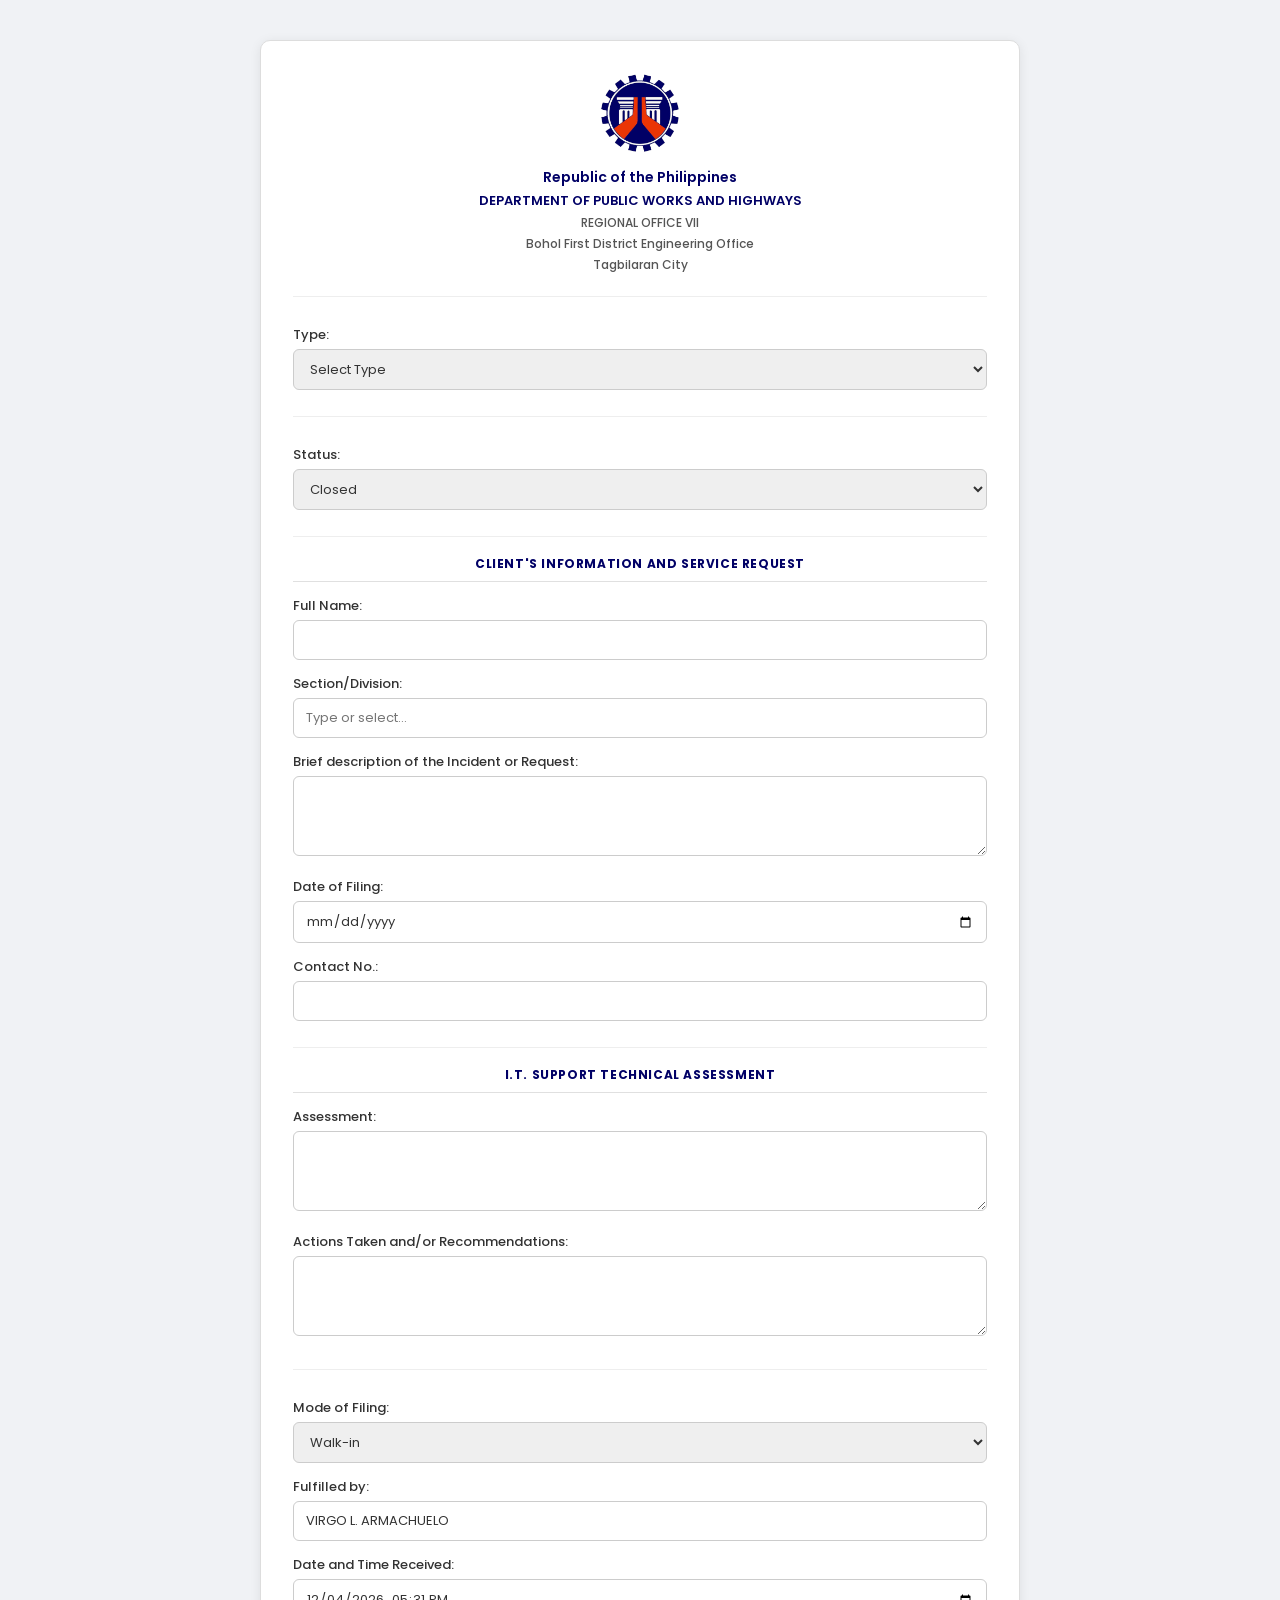
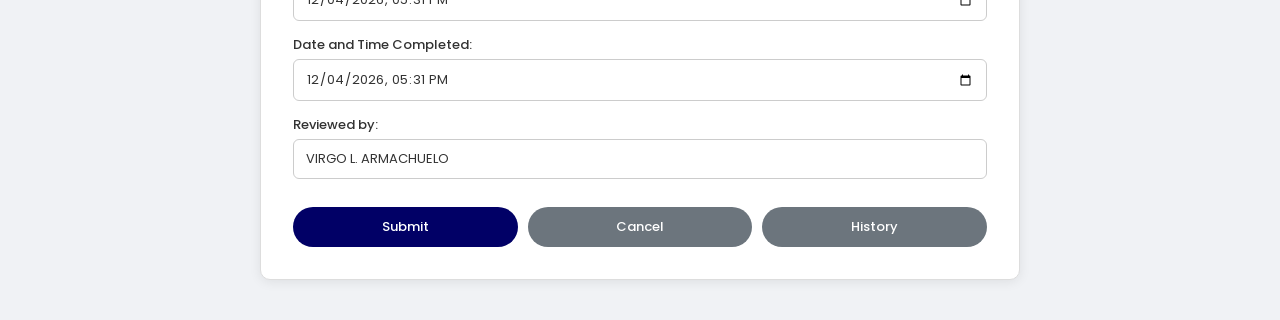
<file: Contents/form.html>
<!DOCTYPE html>
<html lang="en">

<head>
   <meta charset="UTF-8">
   <meta name="viewport" content="width=device-width, initial-scale=1.0">
   <title>Job Sheet Form</title>
   <link rel="stylesheet" href="../styles/form.css">
   <script src="https://code.jquery.com/jquery-3.6.0.min.js"></script>
</head>

<body>
   <div class="form-container">
      <form id="job-sheet-form" method="post">
         <img src="../image/logo.png" alt="Logo" class="logo">
         <h1>Republic of the Philippines</h1>
         <h2>DEPARTMENT OF PUBLIC WORKS AND HIGHWAYS</h2>
         <h3>REGIONAL OFFICE VII</h3>
         <h4>Bohol First District Engineering Office</h4>
         <h5>Tagbilaran City</h5>

         <div class="section">
            <label for="type">Type:</label>
            <select id="type" name="type" required>
               <option value="">Select Type</option>
               <option value="Hardware">Hardware</option>
               <option value="Software">Software</option>
            </select>
         </div>

         <!-- New Status Section -->
         <div class="section">
            <label for="status">Status:</label>
            <select id="status" name="status" required>
               <option value="Closed">Closed</option>
               <option value="Open">Open</option>
            </select>
         </div>

         <div class="section">
            <h6>CLIENT'S INFORMATION and SERVICE REQUEST</h6>
            <label for="full_name">Full Name:</label>
            <input type="text" id="full_name" name="full_name" required>

            <label for="section_division">Section/Division:</label>
            <input type="text" id="section_division" name="section_division" list="sectionList"
               placeholder="Type or select..." required>
            <datalist id="sectionList">
               <option value="Maintenance Section (MS)">
               <option value="MS - Maintenance Management Unit">
               <option value="MS - Equipment Services Unit">
               <option value="Construction Section (CS)">
               <option value="CS - Contract Management Unit">
               <option value="CS - Contract Claims Unit">
               <option value="CS - Monitoring & Evaluation Unit">
               <option value="Quality Assurance Section (QAS)">
               <option value="QAS - Quality Implementation Unit">
               <option value="QAS - Materials Testing Unit">
               <option value="Finance Section (FS)">
               <option value="FS - Accounting Unit">
               <option value="FS - Budget Unit">
               <option value="Administrative Section (ADMIN)">
               <option value="ADMIN - Human Resource Management & Development Unit">
               <option value="ADMIN - Records Management Unit">
               <option value="ADMIN - Supply & Property Unit">
               <option value="ADMIN - Cash Unit">
               <option value="ADMIN - General Services Unit">
               <option value="Planning and Design Section (PDS)">
               <option value="PDS - Planning Unit">
               <option value="PDS - Highways Design Unit">
               <option value="PDS - Bridges & Other Public Works Design Unit">
               <option value="PDS - Engineering Surveys & Investigation Unit">
               <option value="PDS - Environmental, Social & Row Unit">
               <option value="Procurement Staff">
               <option value="Information & Communication Technology Staff">
               <option value="Public Information Staff">
               <option value="Support Staff">
               <option value="Office of the Assistant District Engineer">
               <option value="Office of the District Engineer">
            </datalist>

            <label for="description">Brief description of the Incident or Request:</label>
            <textarea id="description" name="description" required></textarea>

            <label for="date_of_filing">Date of Filing:</label>
            <input type="date" id="date_of_filing" name="date_of_filing" required>

            <label for="contact_no">Contact No.:</label>
            <input type="text" id="contact_no" name="contact_no" required>
         </div>

         <div class="section">
            <h6>I.T. SUPPORT TECHNICAL ASSESSMENT</h6>

            <div id="hardware_fields" style="display: none;">
               <label for="hardware_type">Hardware Type:</label>
               <div>
                  <input type="text" id="hardware_type" name="hardware_type" oninput="handleInput()"
                     list="hardwareTypeList" placeholder="Type or select...">
                  <datalist id="hardwareTypeList">
                     <option value="Desktop">
                     <option value="UPS">
                     <option value="Monitor">
                     <option value="Printer">
                     <option value="Keyboard">
                     <option value="Mouse">
                  </datalist>
               </div>
               <script>
                  function handleInput() {
                     var input = document.getElementById('hardware_type');
                     var datalist = document.getElementById('hardwareTypeList');
                     var options = datalist.getElementsByTagName('option');
                     var inputValue = input.value;

                     var matched = false;
                     for (var i = 0; i < options.length; i++) {
                        if (options[i].value.toLowerCase() === inputValue.toLowerCase()) {
                           matched = true;
                           break;
                        }
                     }

                     if (matched) {
                        input.setCustomValidity('');
                     } else {
                        input.setCustomValidity('');
                     }
                  }
               </script>

               <label for="serial_number">Serial Number:</label>
               <input type="text" id="serial_number" name="serial_number">

               <label for="brand_model">Brand and Model:</label>
               <input type="text" id="brand_model" name="brand_model">

               <label for="computer_name">Computer Name:</label>
               <input type="text" id="computer_name" name="computer_name">
            </div>

            <div id="software_fields" style="display: none;">
               <label for="application_description">Application System / Software Description:</label>
               <textarea id="application_description" name="application_description"></textarea>

               <label for="version">Version:</label>
               <input type="text" id="version" name="version">

               <label for="connectivity_description">Connectivity Description:</label>
               <textarea id="connectivity_description" name="connectivity_description"></textarea>

               <label for="user_account_description">User Account Description:</label>
               <textarea id="user_account_description" name="user_account_description"></textarea>
            </div>

            <label for="assessment">Assessment:</label>
            <textarea id="assessment" name="assessment"></textarea>

            <label for="actions_taken">Actions Taken and/or Recommendations:</label>
            <textarea id="actions_taken" name="actions_taken"></textarea>
         </div>

         <div class="section">
            <label for="mode_of_filing">Mode of Filing:</label>
            <select id="mode_of_filing" name="mode_of_filing" required>
               <option value="Walk-in">Walk-in</option>
               <option value="Telephone Call">Telephone Call</option>
               <option value="Email">Email</option>
            </select>

            <label for="fulfilled_by">Fulfilled by:</label>
            <input type="text" id="fulfilled_by" name="fulfilled_by" value="VIRGO L. ARMACHUELO" required>

            <label for="date_received">Date and Time Received:</label>
            <input type="datetime-local" id="date_received" name="date_received" required>

            <label for="date_completed">Date and Time Completed:</label>
            <input type="datetime-local" id="date_completed" name="date_completed" required>

            <label for="reviewed_by">Reviewed by:</label>
            <input type="text" id="reviewed_by" name="reviewed_by" value="VIRGO L. ARMACHUELO" readonly>
         </div>

         <div class="button-group">
            <button id="submitBtn" type="submit" class="btn-primary">Submit</button>
            <a href="pending.php" class="btn-secondary">Cancel</a>
            <a href="history.php" class="btn-secondary">History</a>
         </div>
      </form>
      <div id="response"></div>
   </div>

   <script>
      document.getElementById('type').addEventListener('change', function () {
         var type = this.value;
         if (type === 'Hardware') {
            document.getElementById('hardware_fields').style.display = 'block';
            document.getElementById('software_fields').style.display = 'none';
         } else if (type === 'Software') {
            document.getElementById('hardware_fields').style.display = 'block';
            document.getElementById('software_fields').style.display = 'block';
         } else {
            document.getElementById('hardware_fields').style.display = 'none';
            document.getElementById('software_fields').style.display = 'none';
         }
      });

      document.getElementById('submitBtn').addEventListener('click', function (event) {
         const type = document.getElementById('type').value;
         if (!type) {
            event.preventDefault();
            alert('Please select a Type (Hardware or Software)');
         }
      });

      function formatDateTime(date) {
         const year = date.getFullYear();
         const month = String(date.getMonth() + 1).padStart(2, '0');
         const day = String(date.getDate()).padStart(2, '0');
         const hours = String(date.getHours()).padStart(2, '0');
         const minutes = String(date.getMinutes()).padStart(2, '0');
         return `${year}-${month}-${day}T${hours}:${minutes}`;
      }

      function setCurrentDateTime() {
         const now = new Date();
         const formattedDateTime = formatDateTime(now);
         document.getElementById('date_received').value = formattedDateTime;
         document.getElementById('date_completed').value = formattedDateTime;
      }

      document.addEventListener('DOMContentLoaded', (event) => {
         setCurrentDateTime();
      });

      (function () {
         var type = document.getElementById('type').value;
         if (type === 'Hardware') {
            document.getElementById('hardware_fields').style.display = 'block';
         } else if (type === 'Software') {
            document.getElementById('hardware_fields').style.display = 'block';
            document.getElementById('software_fields').style.display = 'block';
         }
      })();
   </script>

   <script>
      $(document).ready(function () {
         const urlParams = new URLSearchParams(window.location.search);
         if (urlParams.has('full_name')) {
            $('#full_name').val(urlParams.get('full_name'));
            $('#section_division').val(urlParams.get('section_division'));
            $('#description').val(urlParams.get('description'));
            $('#date_of_filing').val(urlParams.get('date_of_filing'));
            $('#contact_no').val(urlParams.get('contact_no'));
            $('#date_received').val(urlParams.get('date_received'));
         }

         $('#job-sheet-form').on('submit', function (event) {
            event.preventDefault();

            $.ajax({
               url: '../Functions/process_form2.php',
               type: 'POST',
               data: $(this).serialize(),
               success: function (response) {
                  $('#response').html('<p>' + response + '</p>');
                  $('#job-sheet-form')[0].reset();

                  var pending_id = urlParams.get('pending_id');
                  if (pending_id && confirm('Form submitted successfully. Do you want to delete the pending form?')) {
                     window.location.href = 'pending.php?action=delete&id=' + pending_id;
                  } else {
                     window.location.href = 'pending.php';
                  }
               },
               error: function () {
                  $('#response').html('<p>An error occurred while submitting the form. Please try again.</p>');
               }
            });
         });
      });
   </script>
</body>

</html>
</file>
<file: styles/form.css>
@import url('https://fonts.googleapis.com/css2?family=Poppins:wght@400;500;600&display=swap');

* {
    box-sizing: border-box;
    margin: 0;
    padding: 0;
    font-family: 'Poppins', sans-serif;
}

body {
    background-color: #f0f2f5;
}

.form-container {
    width: 90%;
    max-width: 760px;
    margin: 40px auto;
    padding: 32px;
    background-color: #fff;
    border: 1px solid #ddd;
    border-radius: 10px;
    box-shadow: 0 2px 12px rgba(0, 0, 0, 0.08);
}

.logo {
    width: 80px;
    display: block;
    margin: 0 auto 14px;
}

h1 { font-size: 14px; font-weight: 600; text-align: center; color: #010066; margin: 3px 0; }
h2 { font-size: 13px; font-weight: 600; text-align: center; color: #010066; margin: 3px 0; }
h3, h4, h5 { font-size: 12px; font-weight: 500; text-align: center; color: #555; margin: 3px 0; }

h6 {
    font-size: 12px;
    font-weight: 700;
    color: #010066;
    text-transform: uppercase;
    letter-spacing: 0.6px;
    text-align: center;
    margin-bottom: 14px;
    padding-bottom: 8px;
    border-bottom: 1px solid #e0e0e0;
}

.section {
    margin-top: 22px;
    padding-top: 18px;
    border-top: 1px solid #eee;
}

label {
    display: block;
    margin: 10px 0 4px;
    font-size: 13px;
    font-weight: 500;
    color: #333;
}

input[type="text"],
input[type="date"],
input[type="datetime-local"],
textarea,
select {
    width: 100%;
    padding: 9px 12px;
    margin-bottom: 4px;
    border: 1px solid #ccc;
    border-radius: 6px;
    font-family: 'Poppins', sans-serif;
    font-size: 13px;
    color: #333;
    transition: border-color 0.2s;
}

input:focus, textarea:focus, select:focus {
    outline: none;
    border-color: #010066;
    box-shadow: 0 0 0 2px rgba(1, 0, 102, 0.1);
}

textarea {
    min-height: 80px;
    resize: vertical;
}

.button-group {
    display: flex;
    gap: 10px;
    margin-top: 24px;
    flex-wrap: wrap;
}

.btn-primary {
    flex: 1;
    padding: 10px 20px;
    background-color: #010066;
    color: #fff;
    border: none;
    border-radius: 25px;
    cursor: pointer;
    font-family: 'Poppins', sans-serif;
    font-size: 13px;
    font-weight: 500;
    transition: background-color 0.2s ease;
    text-align: center;
    text-decoration: none;
}

.btn-primary:hover {
    background-color: #eb3505;
}

.btn-secondary {
    flex: 1;
    padding: 10px 20px;
    background-color: #6c757d;
    color: #fff;
    border: none;
    border-radius: 25px;
    cursor: pointer;
    font-family: 'Poppins', sans-serif;
    font-size: 13px;
    font-weight: 500;
    transition: background-color 0.2s ease;
    text-align: center;
    text-decoration: none;
    display: flex;
    align-items: center;
    justify-content: center;
}

.btn-secondary:hover {
    background-color: #5a6268;
}

a { text-decoration: none; }

@media (max-width: 768px) {
    .form-container { width: 95%; margin: 16px auto 24px; padding: 16px; }
    h1 { font-size: 11px; }
    h2 { font-size: 10px; }
    h3, h4, h5 { font-size: 9px; }
    h6 { font-size: 10px; margin-bottom: 10px; }
    label { font-size: 11px; margin: 7px 0 3px; }
    input[type="text"], input[type="date"], input[type="datetime-local"], textarea, select {
        font-size: 12px;
        padding: 7px 10px;
    }
    .section { margin-top: 14px; padding-top: 12px; }
    .button-group { flex-direction: column; gap: 8px; margin-top: 16px; }
    .btn-primary, .btn-secondary { font-size: 12px; padding: 9px 16px; }
    .logo { width: 60px; margin-bottom: 10px; }
}

@media (max-width: 480px) {
    .form-container { width: 100%; margin: 10px 0 16px; border-radius: 0; padding: 12px; }
    h1 { font-size: 10px; }
    h2 { font-size: 9px; }
    label { font-size: 10px; }
    input[type="text"], input[type="date"], input[type="datetime-local"], textarea, select {
        font-size: 11px;
        padding: 6px 8px;
    }
}
</file>
